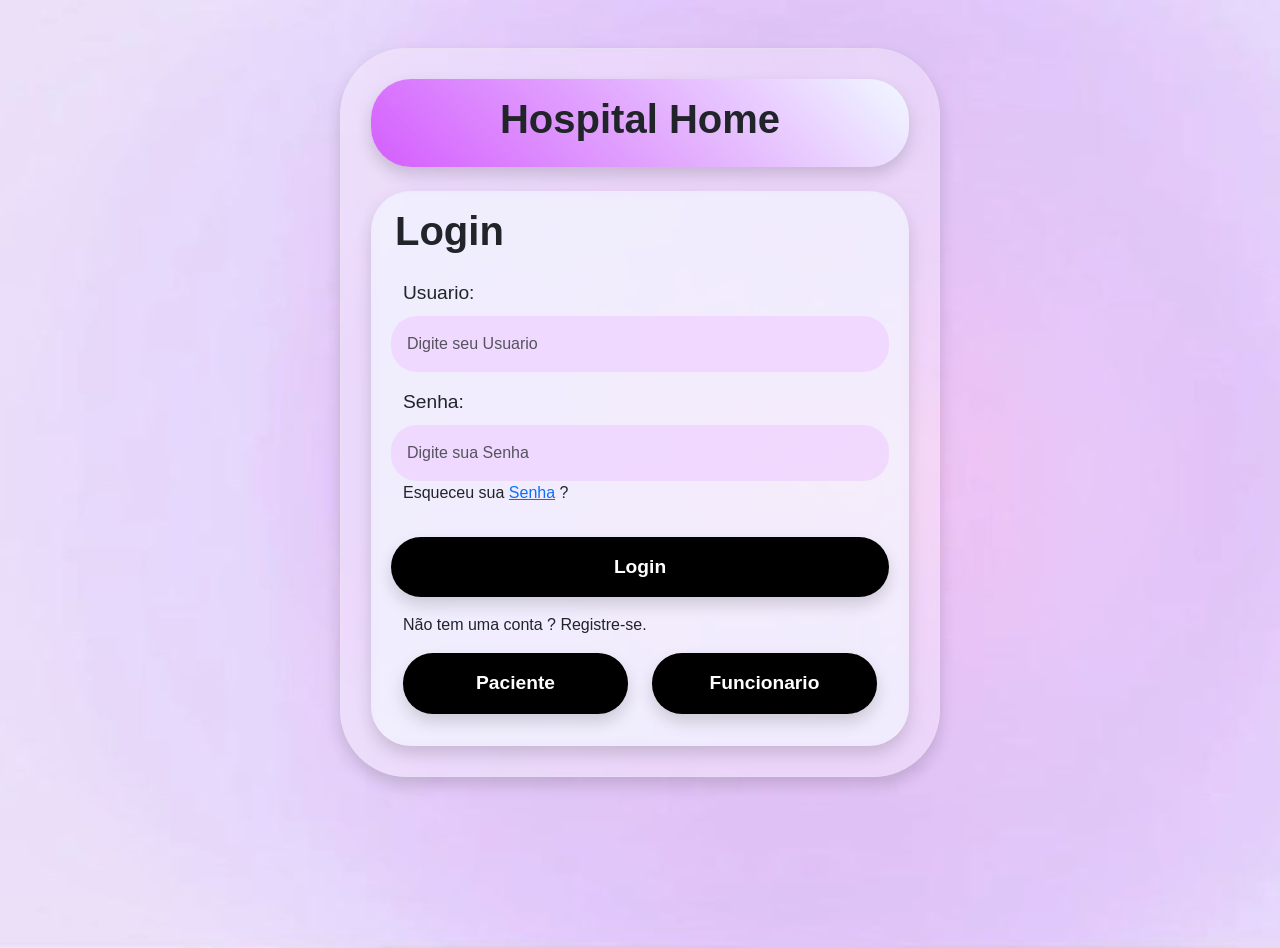
<file: index.html>
<!DOCTYPE html>
<html lang="pt-BR">
<head>
    <meta charset="UTF-8">
    <meta name="viewport" content="width=device-width, initial-scale=1.0">
    <title>Login</title>
    <link rel="shortcut icon" href="/favicon.ico" type="image/x-icon">
    <link href="https://cdn.jsdelivr.net/npm/bootstrap@5.3.8/dist/css/bootstrap.min.css" rel="stylesheet" integrity="sha384-sRIl4kxILFvY47J16cr9ZwB07vP4J8+LH7qKQnuqkuIAvNWLzeN8tE5YBujZqJLB" crossorigin="anonymous">        
    <link rel="stylesheet" href="style.css">
    <link href="https://fonts.cdnfonts.com/css/poppins" rel="stylesheet">

</head>
<body class="vh-100">
    <div class="container shadow mt-5 mb-3 maior">
        <div class="card-box shadow mb-4 p-3 titulo">
            <h1 class="text-center"><strong>Hospital Home</strong></h1>
        </div>
        <div class="card-box shadow p-3 menor ">
            <h1 class="ms-2 login">Login</h1>
            <div class="row  p-3">
                <label class="mb-2">Usuario:</label>
                <input type="text" placeholder="Digite seu Usuario" class="mb-3 p-3 form-control" > 
                <label class="mb-2 ">Senha:</label>
                <input type="password" placeholder="Digite sua Senha" class="p-3 form-control"> 
                <p>Esqueceu sua <a href="#">Senha</a> ?</p>
            </div>
            <div class="row ps-3 pe-3">
                <button class="by text-center p-3 shadow w-100">
                    <a href="./tv/index.html" class="link">Login</a>
                </button>
            </div>

            <div class="row p-3">
                <p>Não tem uma conta ? Registre-se.</p>
                <div class="col-md-6">
                    <button class="by text-center p-3 shadow w-100">
                        <a href="./paciente/index.html" class="link">Paciente</a>
                    </button>
                </div>
                <div class="col-md-6"> 
                    <button class="by text-center p-3 shadow w-100 ">
                        <a href="./funcionario/index.html" class="link">Funcionario</a>
                    </button>
                </div>
            </div>
        </div>
    </div>

</body>



</html>
</file>
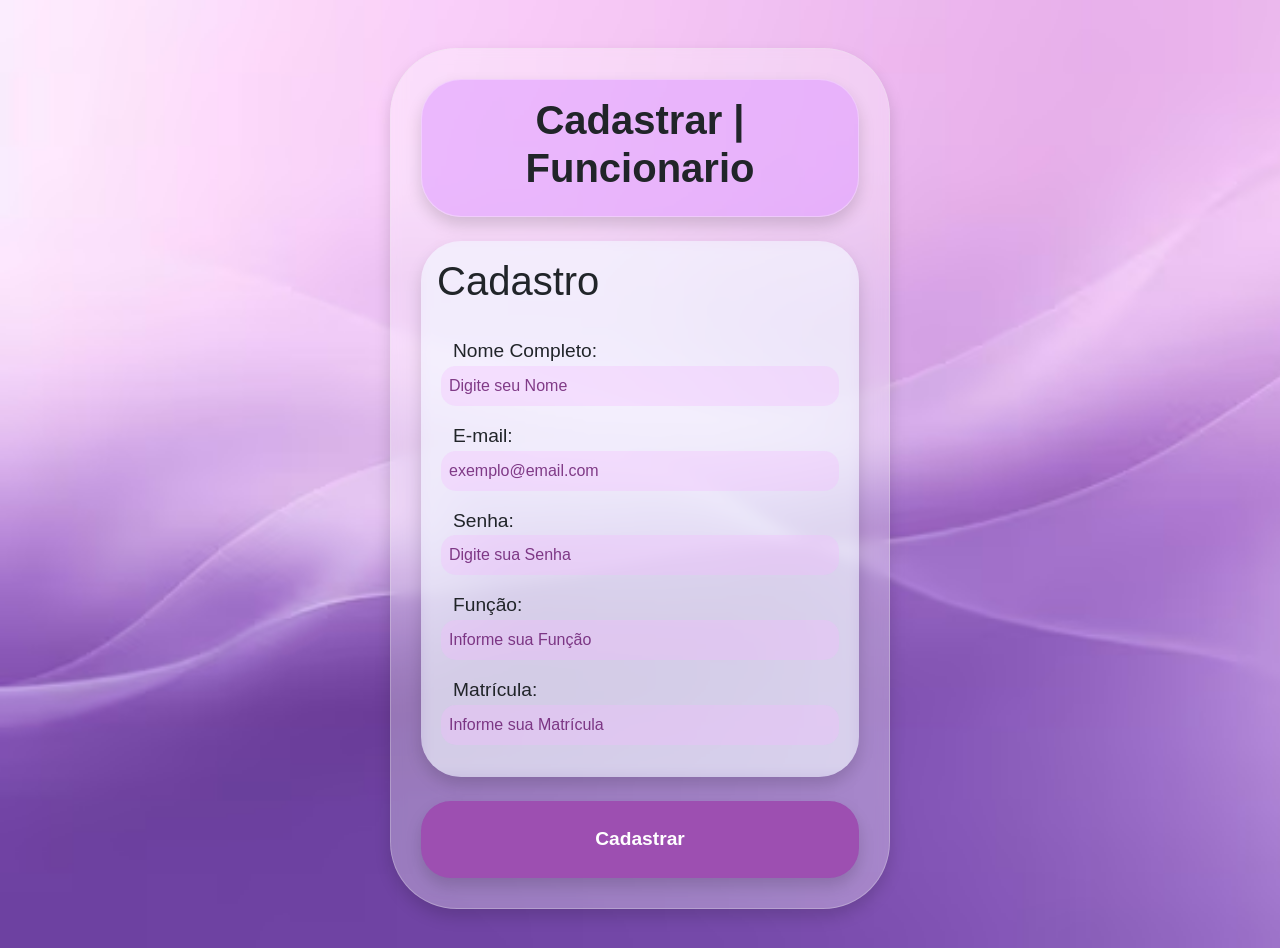
<file: funcionario/index.html>
<!DOCTYPE html>
<html lang="en">
<head>
    <meta charset="UTF-8">
    <meta name="viewport" content="width=device-width, initial-scale=1.0">
    <title>Cadastro | Funcionario</title>
    <link href="https://fonts.cdnfonts.com/css/poppins" rel="stylesheet">
    <link rel="stylesheet" href="style.css">
    <link href="https://cdn.jsdelivr.net/npm/bootstrap@5.3.8/dist/css/bootstrap.min.css" rel="stylesheet" integrity="sha384-sRIl4kxILFvY47J16cr9ZwB07vP4J8+LH7qKQnuqkuIAvNWLzeN8tE5YBujZqJLB" crossorigin="anonymous">        <link rel="stylesheet" href="style.css">
    <link rel="shortcut icon" href="/favicon.ico" type="image/x-icon">
</head>
<body>
    <div class="container shadow mt-5 mb-5">
        <div class="card-box shadow mb-4 p-3 paba">
            <strong><h1 class="text-center titulo">Cadastrar | Funcionario</h1></strong>
        </div>
        <div class="card-box shadow p-3 menor">
            <h1 class="mb-3">Cadastro</h1>
            <div class="row p-3">
                <label>Nome Completo:</label>
                <input type="text" placeholder="Digite seu Nome" class="mb-3 p-2">
                <label>E-mail:</label>
                <input type="email" placeholder="exemplo@email.com" class="mb-3 p-2">
                <label>Senha:</label>
                <input type="password" placeholder="Digite sua Senha" class="mb-3 p-2">
                <label>Função:</label>
                <input type="text" placeholder="Informe sua Função" class="mb-3 p-2">
                <label>Matrícula:</label>
                <input type="text" placeholder="Informe sua Matrícula" class="p-2">
            </div>
        </div>
        <div>
            <button class="text-center shadow p-4 mt-4 w-100 by"><a href="../index.html" class="link">Cadastrar</a></button>
        </div>
    </div>
</body>
</html>
</file>
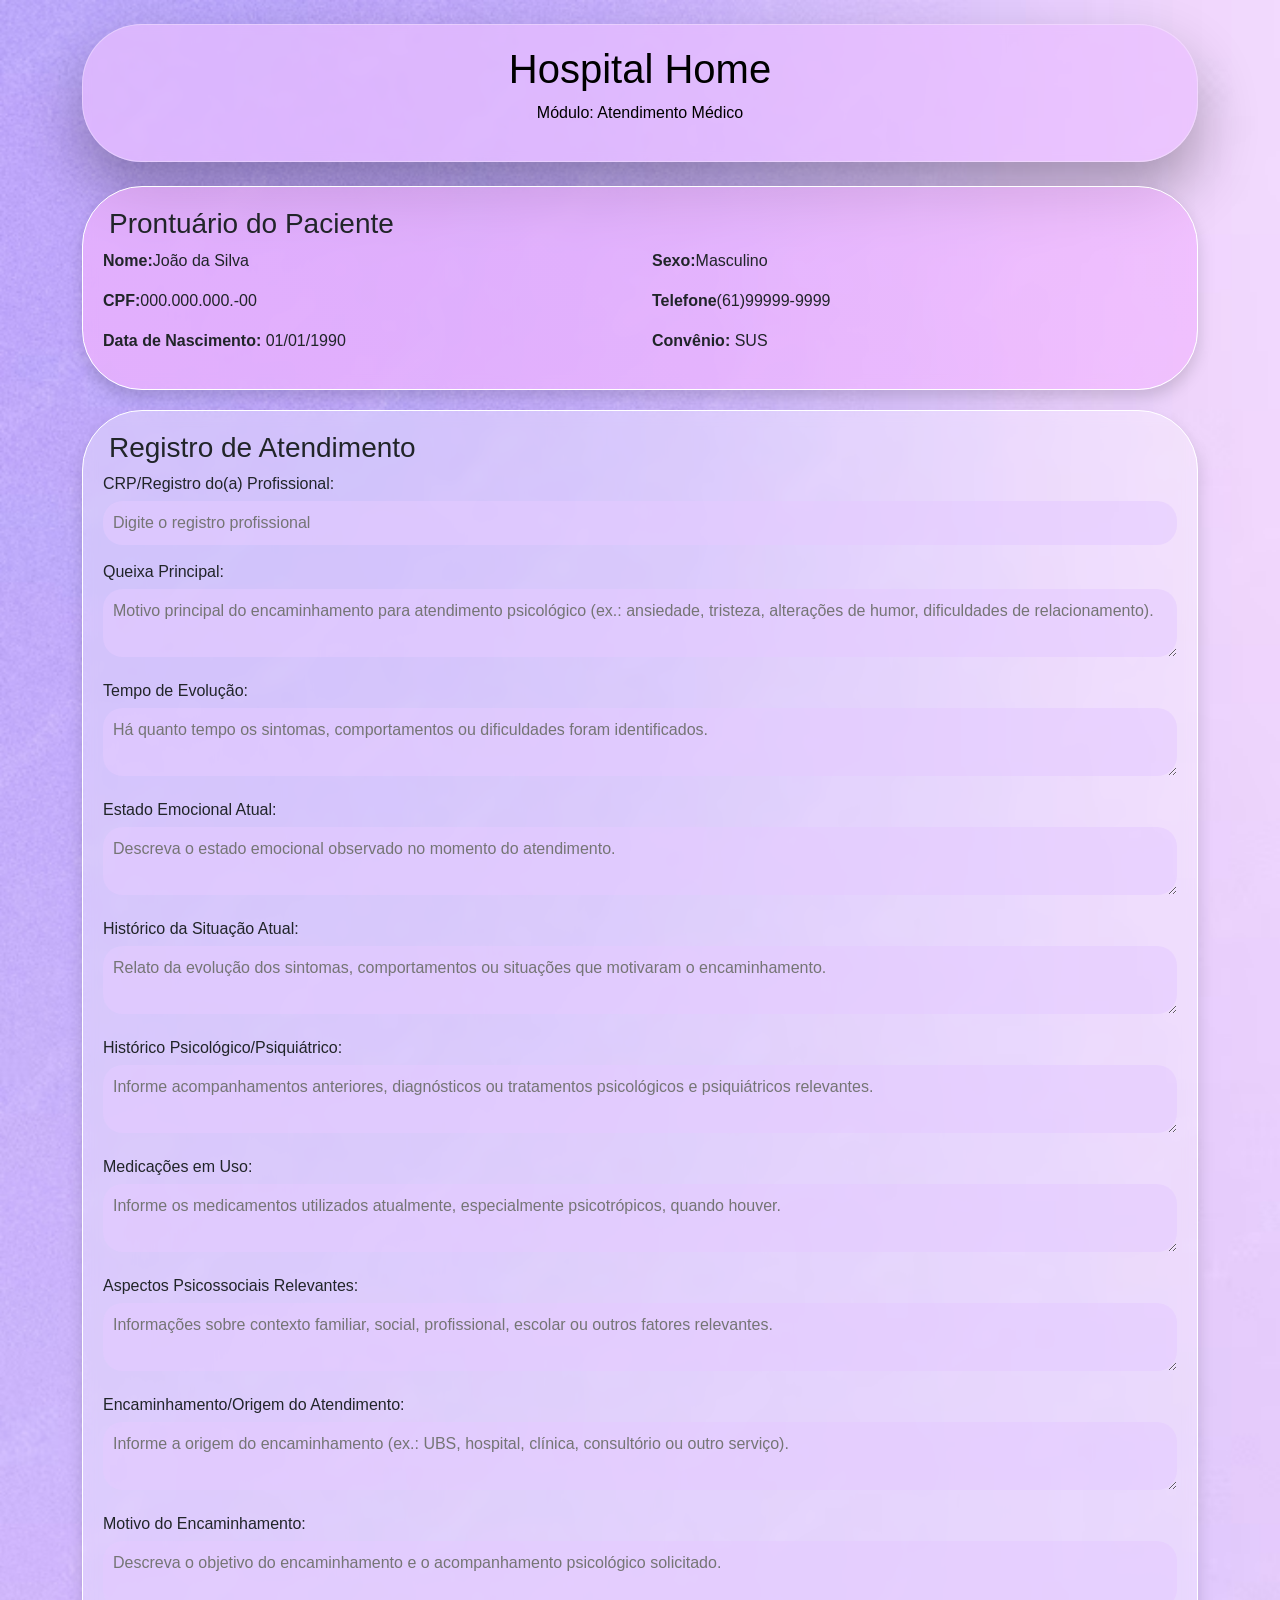
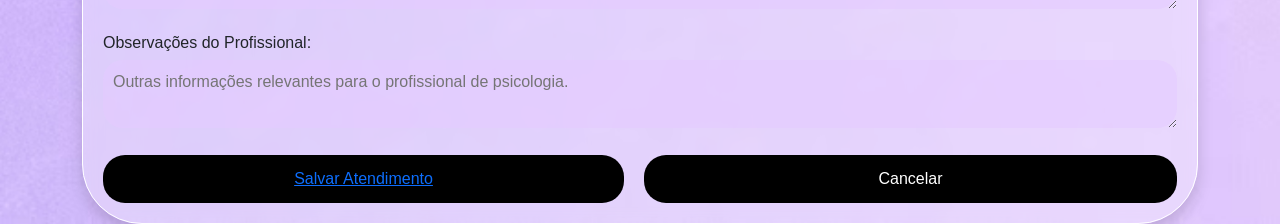
<file: medico/index.html>
<!DOCTYPE html>
<html lang="en">
<head>
    <meta charset="UTF-8">
    <meta name="viewport" content="width=device-width, initial-scale=1.0">
    <link rel="stylesheet" href="style.css">
    <link href="https://fonts.cdnfonts.com/css/poppins" rel="stylesheet">
    <link rel="shortcut icon" href="/Projeto Sentinela/favicon.ico" type="image/x-icon">
    <title>Document</title>
    <link href="https://cdn.jsdelivr.net/npm/bootstrap@5.3.8/dist/css/bootstrap.min.css" rel="stylesheet" integrity="sha384-sRIl4kxILFvY47J16cr9ZwB07vP4J8+LH7qKQnuqkuIAvNWLzeN8tE5YBujZqJLB" crossorigin="anonymous">
</head>
<body>

    <!--
    <header class="topo">
        <h1>Hospital Home</h1>
        <p>Módulo: Atendimento Médico</p>
    </header>
-->

    


    <div id="maior">
    <div class="container mt-4">

        <div class="text-center mb-4">
            <strong><h1>Hospital Home</h1></strong>
            <p>Módulo: Atendimento Médico</p>
        </div>

        <div class="card-box shadow meir">
            <h3>Prontuário do Paciente</h3>

            <div class="row">
                <div class="col-md-6">
                    <p><strong>Nome:</strong>João da Silva</p>
                    <p><strong>CPF:</strong>000.000.000.-00</p>
                    <p><strong> Data de Nascimento:</strong> 01/01/1990</p>
                </div>
                
                <div class="col-md-6">
                    <p><strong>Sexo:</strong>Masculino</p>
                    <p><strong>Telefone</strong>(61)99999-9999</p>
                    <p><strong>Convênio:</strong> SUS</p>
                </div>
            </div>
        </div>
        <div class="card-box shadow ficha">

            <h3>Registro de Atendimento</h3>

            <div class="campo">
                <label>CRP/Registro do(a) Profissional:</label>
                <input type="text" placeholder="Digite o registro profissional">
            </div>
            
            <div class="campo">
                <label>Queixa Principal:</label> 
                <textarea placeholder="Motivo principal do encaminhamento para atendimento psicológico (ex.: ansiedade, tristeza, alterações de humor, dificuldades de relacionamento)."></textarea>
            </div>
            
            <div class="campo">
                <label>Tempo de Evolução:</label> 
                <textarea placeholder="Há quanto tempo os sintomas, comportamentos ou dificuldades foram identificados."></textarea>
            </div>
            
            <div class="campo">
                <label>Estado Emocional Atual:</label> 
                <textarea placeholder="Descreva o estado emocional observado no momento do atendimento."></textarea>
            </div>
            
            <div class="campo">
                <label>Histórico da Situação Atual:</label> 
                <textarea placeholder="Relato da evolução dos sintomas, comportamentos ou situações que motivaram o encaminhamento."></textarea>
            </div> 
            
            
            <div class="campo">
                <label>Histórico Psicológico/Psiquiátrico:</label> 
                <textarea placeholder="Informe acompanhamentos anteriores, diagnósticos ou tratamentos psicológicos e psiquiátricos relevantes."></textarea>
            </div> 

            
            <div class="campo">
                <label>Medicações em Uso:</label> 
                <textarea placeholder="Informe os medicamentos utilizados atualmente, especialmente psicotrópicos, quando houver."></textarea>
            </div> 

            
            <div class="campo">
                <label>Aspectos Psicossociais Relevantes:</label> 
                <textarea placeholder="Informações sobre contexto familiar, social, profissional, escolar ou outros fatores relevantes."></textarea>
            </div> 

            
            <div class="campo">
                <label>Encaminhamento/Origem do Atendimento:</label> 
                <textarea placeholder="Informe a origem do encaminhamento (ex.: UBS, hospital, clínica, consultório ou outro serviço)."></textarea>
            </div> 

            
            <div class="campo">
                <label>Motivo do Encaminhamento:</label> 
                <textarea placeholder="Descreva o objetivo do encaminhamento e o acompanhamento psicológico solicitado."></textarea>
            </div> 


            <div class="campo">
                <label>Observações do Profissional:</label> 
                <textarea placeholder="Outras informações relevantes para o profissional de psicologia."></textarea>
            </div> 
            
            <div class="botoes">
                <button class="btn-salvar"><a href="../prescrição/index.html">Salvar Atendimento</a></button>
                <button class="btn-secundario">Cancelar</button>
            </div>           

        </div>
    </div>
    </div>

</body>
</html>
</file>
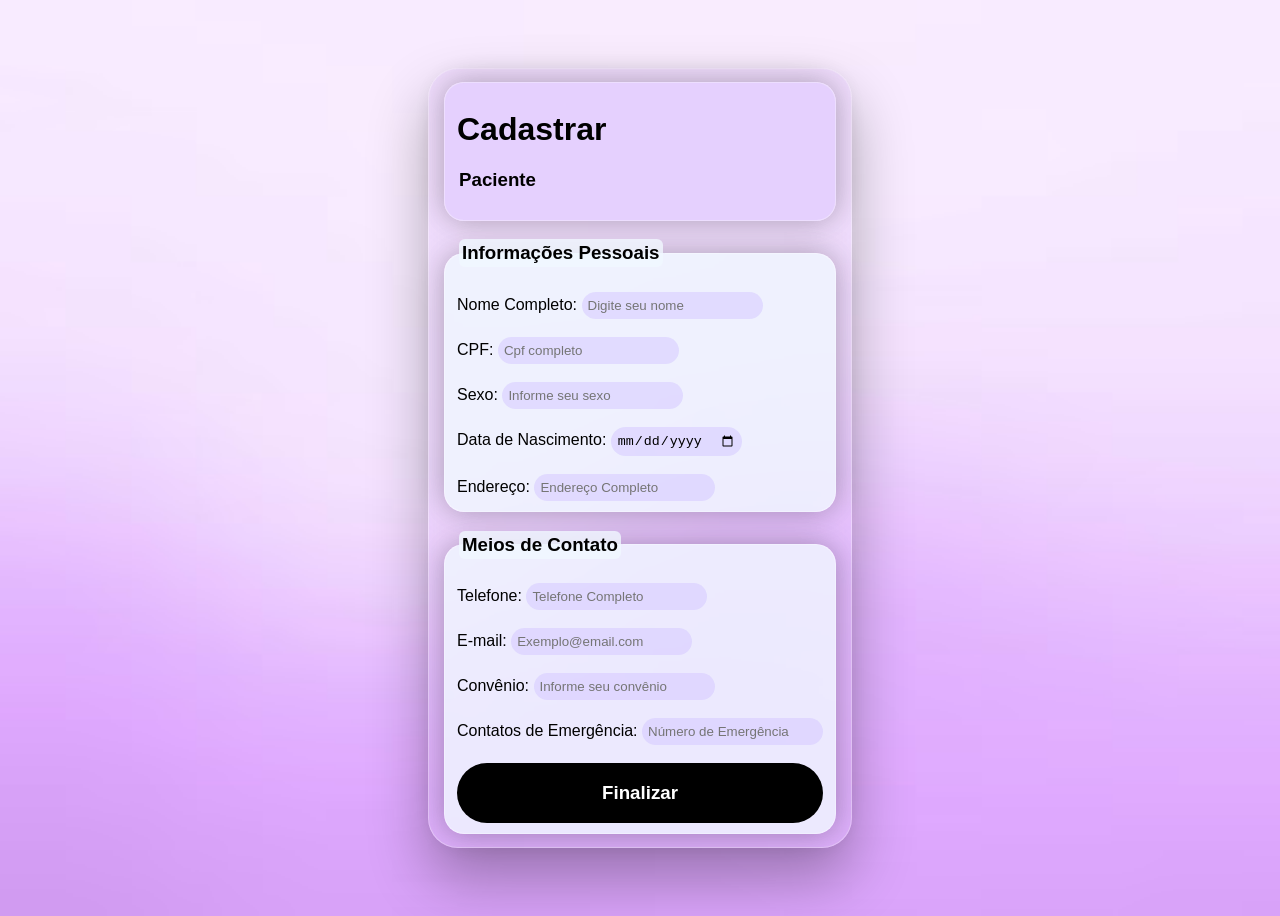
<file: paciente/index.html>
<!DOCTYPE html>
<html lang="en">
<head>
    <meta charset="UTF-8">
    <meta name="viewport" content="width=device-width, initial-scale=1.0">
    <title>Projeto Sentinela</title>
    <link rel="stylesheet" href="style.css">
    <link rel="shortcut icon" href="/Projeto Sentinela/favicon.ico" type="image/x-icon">
    <link href="https://fonts.cdnfonts.com/css/poppins" rel="stylesheet">
    <link rel="shortcut icon" href="/Projeto Sentinela/favicon.ico" type="image/x-icon">
                

</head>
<body>
   <div>

        <form>
            <fieldset id="maior">

            <fieldset id="titulo">
                <div><h1>Cadastrar</h1></div>
                <div id="legenda1"><legend><h3>Paciente</h3></legend></div>
            </fieldset>
            
            <fieldset id="paba">
                <legend><h3 id="legenda2">Informações Pessoais</h3></legend>

                <div>
                    <label>Nome Completo:</label> <input type="text" placeholder="Digite seu nome">
                   
                </div>
                <br>
                <div>
                    <label>CPF: </label>  <input type="Number" placeholder="Cpf completo">
                
                </div>
                <br>
                <div>
                    <label>Sexo:</label> <input type="text" placeholder="Informe seu sexo"> 
                </div>
                <br>
                <div>
                    <label>Data de Nascimento:</label>  <input type="date"> 
                </div>
                <br>
                <div>
                    <label>Endereço:</label>  <input type="text" placeholder="Endereço Completo">
                </div>
            </fieldset>
            
            <fieldset id="saba">
                <legend ><h3 id="legenda3">Meios de Contato</h3></legend>

                <div>
                    <label>Telefone:</label> <input type="number" placeholder="Telefone Completo">
                </div>
                <br>
                <div>
                    <label>E-mail:</label> <input type="email" placeholder="Exemplo@email.com">
                </div>
                <br>
                <div>
                    <label>Convênio:</label>  <input type="text" placeholder="Informe seu convênio">
                </div>
                <br>
                <div>
                    <label>Contatos de Emergência:</label> <input type="number" placeholder="Número de Emergência">
                </div>
                <br>
                <a href="../index.html" id="finalizar"><h3  > Finalizar </h3></a>

            </fieldset>
            
            </fieldset>

        </form>
    </div>
</body>
</html>
</file>
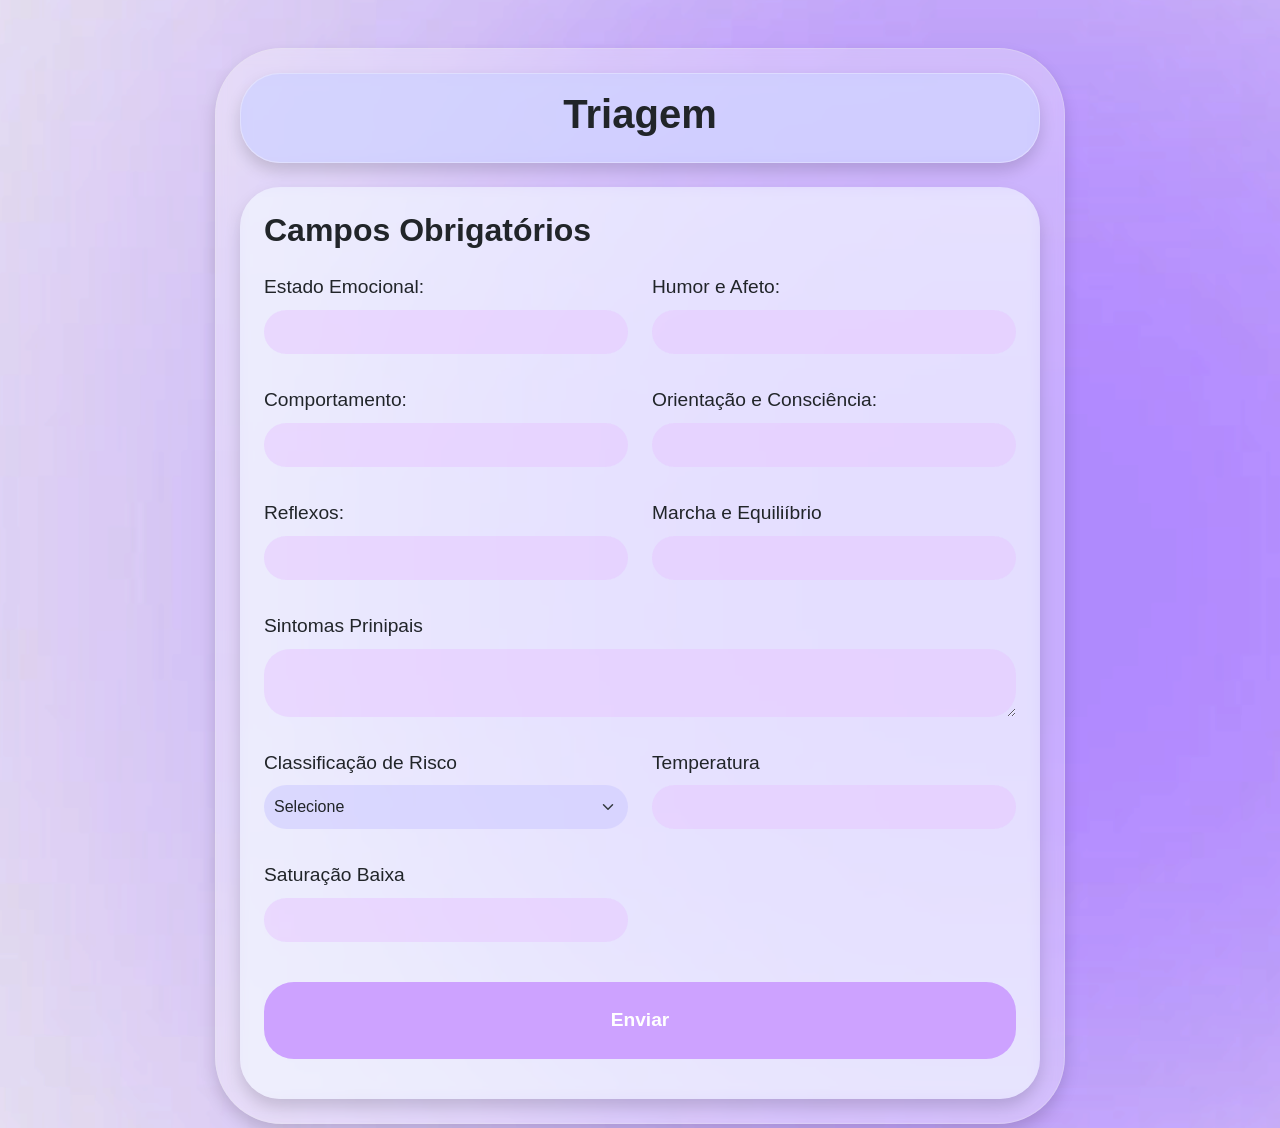
<file: triagem/index.html>
<!DOCTYPE html>
<html lang="en">
<head>
    <meta charset="UTF-8">
    <meta name="viewport" content="width=device-width, initial-scale=1.0">
    <title>Triagem</title>
    <link href="https://cdn.jsdelivr.net/npm/bootstrap@5.3.8/dist/css/bootstrap.min.css" rel="stylesheet" integrity="sha384-sRIl4kxILFvY47J16cr9ZwB07vP4J8+LH7qKQnuqkuIAvNWLzeN8tE5YBujZqJLB" crossorigin="anonymous">
    <link href="https://fonts.cdnfonts.com/css/poppins" rel="stylesheet">
    <link rel="stylesheet" href="style.css">
</head>
<body>
    <div class="container mt-5 mb-3 shadow p-4">

        <div class="card-box shadow p-3 titulo">
            <h1 class="text-center"><strong>Triagem</strong></h1>
        </div>

        <div class="card-box shadow mt-4 p-4 paba">
            <h2 class="tp">Campos Obrigatórios</h2>
            <div class="row">
                <div class="col-md-6 mb-3 mt-3">
                    <label class="form-label">Estado Emocional:</label>
                    <input type="text" class="form-control">
                </div>
                <div class="col-md-6 mb-3 mt-3">
                    <label class="form-label">Humor e Afeto: </label>
                    <input type="text" class="form-control">
                </div>
            </div>

            <div class="row">
                <div class="col-md-6 mb-3 mt-3">
                    <label class="form-label">Comportamento:</label>
                    <input type="text" class="form-control">
                </div>
                <div class="col-md-6 mb-3 mt-3">
                    <label class="form-label">Orientação e Consciência:</label>
                    <input type="text" class="form-control">
                </div>
            </div> 

            <div class="row">
                <div class="col-md-6 mb-3 mt-3">
                    <label class="form-label">Reflexos: </label>
                    <input type="text" class="form-control">
                </div>
                <div class="col-md-6 mb-3 mt-3">
                    <label class="form-label">Marcha e Equiliíbrio </label>
                    <input type="text" class="form-control">
                </div>
            </div> 
            <div class="row">
                <div class="col-md-12 mb-3 mt-3">
                    <label class="form-label">Sintomas Prinipais</label>
                    <textarea class="form-control"></textarea>
                </div>
            </div>

            <div class="row">
                <div class="col-md-6 mb-3 mt-3">
                    <label class="form-label">Classificação de Risco</label>
                    <select class="form-select">
                        <option selected disabled> Selecione</option>
                        <option class="bl">Não urgente</option>
                        <option class="gr">Pouco Urgente</option>
                        <option class="yl">Urgente</option>
                        <option class="lr">Muito Urgente</option>
                        <option class="rd">Emergência</option>
                    </select>
                </div>

                <div class="col-md-6  mt-3 mb-3">
                    <label class="form-label">Temperatura</label>
                    <input type="number" class="form-control">
                </div>
            </div>
            <div class="row">
                <div class="col-md-6 mb-3 mt-3">
                    <label class="form-label">Saturação Baixa</label>
                    <input type="number" class="form-control">
                </div>
            </div>

            <div class="row">
                <div class="mb-3 mt-4">
                    <button class="button w-100 p-4 by"><a href="../medico/index.html" class="link">Enviar</a></button>
                </div>
            </div>

    </div>
    
</body>
</html>
</file>
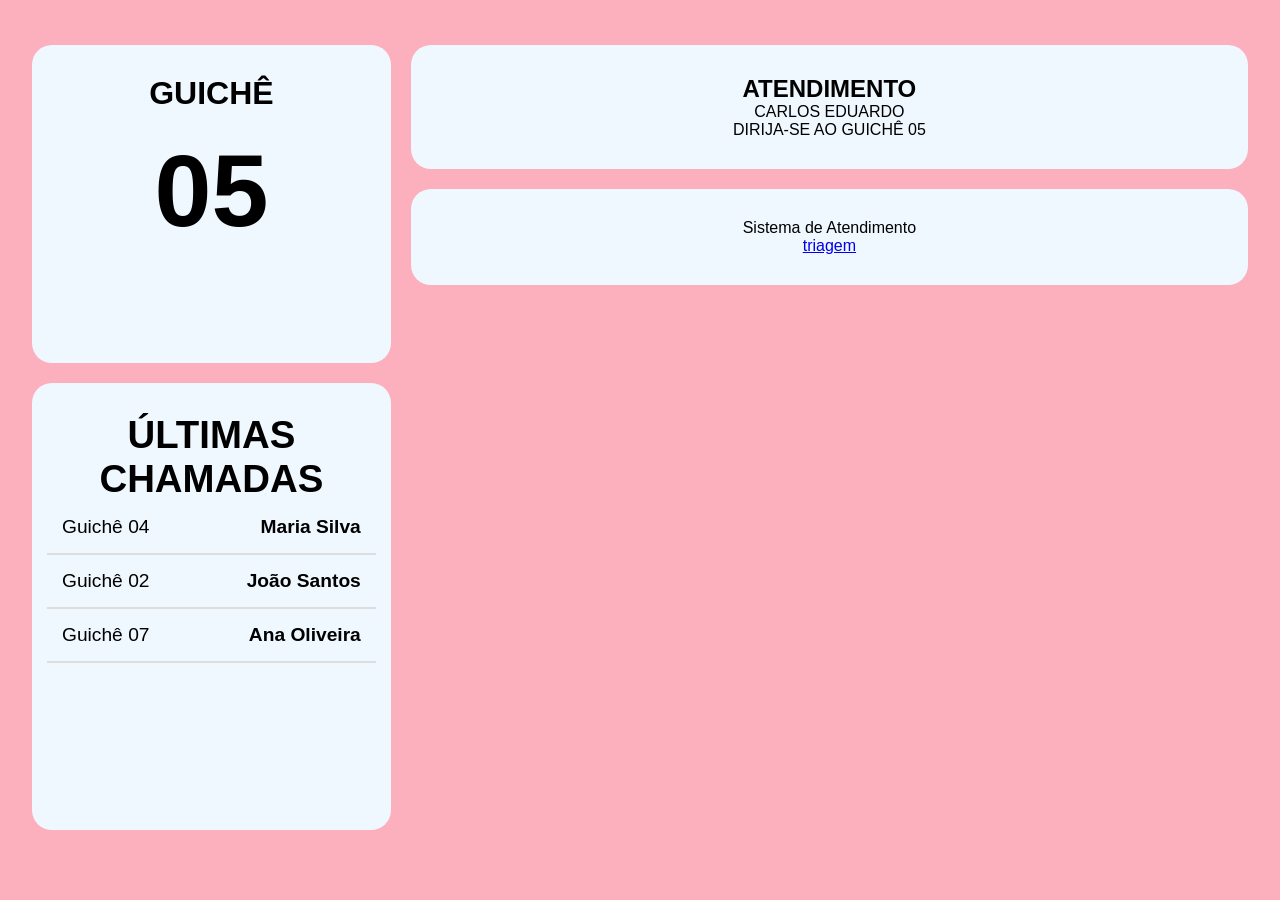
<file: tv/index.html>
<!DOCTYPE html>
<html lang="pt-BR">
<head>
    <meta charset="UTF-8">
    <meta name="viewport" content="width=device-width, initial-scale=1.0">
    <title>TV - Painel de Atendimento</title>
    <link rel="stylesheet" href="style.css">
</head>


<body>
    <main class="painel">
        <section class="lado-esquerdo">


            <!-- Guichê -->
            <div class="card guiche">


                <h2>GUICHÊ</h2>




                <div class="numero">
                    05
                </div>
            </div>
             <!-- Últimas chamadas -->
            <div class="card historico">


                <h2>ÚLTIMAS CHAMADAS</h2>
                <div class="chamada">
                    <span>Guichê 04</span>
                    <strong>Maria Silva</strong>
                </div>
                <div class="chamada">
                    <span>Guichê 02</span>
                    <strong>João Santos</strong>
                </div>
                <div class="chamada">
                    <span>Guichê 07</span>
                    <strong>Ana Oliveira</strong>
                </div>
            </div>
        </section>
            <!-- LADO DIREITO -->
        <section class="lado-direito">
            <!-- Chamada atual -->
            <div class="card chamada-atual">


                <h2>ATENDIMENTO</h2>


                <p class="nome">
                    CARLOS EDUARDO
                </p>


                <p class="mensagem">
                    DIRIJA-SE AO GUICHÊ 05
                </p>
            </div>
             <!-- Rodapé -->
            <div class="card rodape">
                <p>Sistema de Atendimento</p>
                <a href="../triagem/index.html">triagem</a>
            </div>


        </section>






    </main>


</body>
</html>
</file>
<file: style.css>
body{
    height: 100vh;
    background-image: url(pp.jpg);
    font-family: 'Poppins', sans-serif; 
    background-repeat: no-repeat;
    background-size: cover;
}

.link{
    color: white;
    text-decoration: none;
    font-size: larger;
    font-weight: bold;
}

.login{
    font-weight: 600;
}

.maior{
    max-width: 600px;
    backdrop-filter:  blur(7px);
    border-radius: 67px;
    padding: 30px;
    border: 1px, solid rgba(233, 233, 233, 0.3);
    background-color: rgb(255, 255, 255, 0.3); 
}


.menor{
    background-color: rgba(240, 248, 255, 0.5);
    border-radius: 40px;
    backdrop-filter: blur(7px);
}

.titulo{
    background-image: linear-gradient(45deg, rgba(195, 0, 255, 0.575), aliceblue);
    border-radius: 40px;
}

.form-control{
    border-radius: 26px;
    border: none;
    background-color: rgba(238, 202, 255, 0.562);
    transition: all 0.3s ease-in-out;
    outline: none;
}

.form-control:hover{
    background-color: rgba(93, 32, 143, 0.4);
    box-shadow: 0px 0px 9px white;
}

.form-control:focus{
    background-color: rgba(176, 154, 190, 0.562);
    color: white;
}

label{
    font-size: larger;
    font-weight:440;
}

.by{
    border-radius: 30px;
    background-color: black;
    border: none;
    transition:  all 0.3s ease-in-out;
}

.by:hover{
    scale: 1.07;
    background-color: rgb(0, 0, 97);
    color: aliceblue;
}

::-webkit-input-placeholder{
    color: rgba(0, 0, 0, 0.6);
}
</file>
<file: funcionario/style.css>
body{
    height: 100vh;
    background-image: url(roxinho.avif);
    font-family: 'Poppins', sans-serif; 
    background-repeat: no-repeat;
    background-size: cover;
}

.container{
    max-width: 500px;
    backdrop-filter:  blur(7px);
    border-radius: 67px;
    padding: 30px;
    border: 1px, solid rgba(233, 233, 233, 0.3);
    background-color: rgb(255, 255, 255, 0.3);
}

.paba{
    background-color: rgba(223, 154, 255, 0.555);
    border-radius: 40px;
    border: 1px, solid rgba(255, 255, 255, 0.3);
}

.titulo{
    font-weight: 600;
}

label{
    font-weight: 440;
    font-size: larger;
}

.by{
    border-radius: 30px;
    background-color: rgb(157, 79, 177);
    border: none;
    transition:  all 0.3s ease-in-out;
}

.by:hover{
    scale: 1.07;
    background-color: rgb(0, 0, 97);
    color: aliceblue;
}

.link{
    color: white;
    text-decoration: none;
    font-size: larger;
    font-weight: bold;
}

.menor{
    background-color: rgba(240, 248, 255, 0.5);
    border-radius: 40px;
    backdrop-filter: blur(7px);
}

input{
    border-radius: 15px;
    border: none;
    background-color: rgba(241, 187, 255, 0.322);
    transition: all 0.3s ease-in-out;
    outline: none;
}

input:hover{
    background-color: rgba(226, 176, 255, 0.4);
}

input:focus{
    background-color: rgba(245, 170, 255, 0.562);
    color: white;
}

::-webkit-input-placeholder{
    color: rgba(100, 20, 107, 0.808);
}
</file>
<file: medico/style.css>
body{
    background-image: url(linda.avif);
    height: 200vh;
    background-size: cover;
    background-repeat: no-repeat;
}


.topo{
    background-image: linear-gradient(45deg, rgb(214, 112, 255), aliceblue);
    color: white;
    padding: 15px;
    text-align: center;
    font-family: 'Poppins', sans-serif;
}

.text-center{
    color: rgb(0, 0, 0);
    text-align: center;
    /* define cor de fundo*/
    background-color: rgba(234, 190, 255, 0.7);
    /* define cor e estilo da borda*/
    border: 1px, solid rgba(255, 255, 255, 0.3);
    border-radius: 60px;
    /* cria uma sombra atras do objeto*/
    box-shadow: 0px 30px 60px hsl(0, 0%, 0%, 0.3);
    /* cria um efeito de blur nos objetos que estão atras */
    backdrop-filter: blur(4px);
    padding: 20px;
    font-family: 'Poppins', sans-serif;
}

.card-box{
    background-color: rgba(255, 255, 255, 0.3);
    padding: 20px;
    margin-bottom: 20px;
    border-radius: 60px;
    box-shadow: 0px 0px 15px rgba(0, 0, 0, 0.1);
    font-family: 'Poppins', sans-serif;
    backdrop-filter: blur(7px);
    border: 1px solid white;
}

h3{
    margin-bottom: 15px;
    margin-left: 6px;
}

.campo{
    margin-bottom: 15px;
}

.campo label{
    font-weight: light;
    display: block;
    margin-bottom: 5px;
}

input, textarea{
    width: 100%;
    padding: 10px;
    border: 1px, solid, rgb(184, 4, 255);
    border-radius: 20px;
    outline: none;
    background-color: rgba(229, 202, 255, 0.562);
    border: none;
    transition: background-color 0.2s ease-in-out;
}

input:hover{
    background-color: rgba(238, 170, 255, 0.562)
}

textarea:hover{
    background-color: rgba(217, 150, 255, 0.562);
}

textarea{
    height: 100%;
}

.botoes{
    display: flex;
    gap: 20px;
    margin-top: 20px;
}

.btn-salvar{
    border-radius: 22px;
    flex:1;
    background-color: black;
    color: white;
    border: none;
    transition: scale 0.2s ease-in-out, color 0.2s ease-in-out;
}

.btn-secundario{
    flex: 1;
    padding: 12px;
    color: white;
    border: none;
    border-radius: 22px;
    background-color: black;
    transition: scale 0.2s ease-in-out, color 0.2s ease-in-out;
}

.btn-salvar:hover{
    scale: 1.1;
    color: rgb(203, 114, 255);
}

.btn-secundario:hover{
    scale: 1.1;
    color: rgb(235, 154, 255);
}

.meir{
    background-image: linear-gradient(45deg, rgba(251, 148, 255, 0.4), rgba(232, 141, 255, 0.4));
}

.nda{
    background-image: linear-gradient(180deg, rgba(242, 175, 255, 0.6), rgba(255, 255, 255, 0.3));
}
</file>
<file: paciente/style.css>
body{
    height: 100vh;
    /* define a imagem de fundo*/
    background-image: url(supreme-purple-abstract-creative-background-design_851755-255375.avif);
    /* define a fonte das letras*/
    font-family: 'Poppins', sans-serif; 
    /* centraliza os itens na tela */  
    display: flex;
    align-items: center;
    justify-content: center;   
    background-size: cover;                          
}

#maior{
    /* define cor de fundo*/
    background-color: rgba(223, 193, 248, 0.349);
    /* define cor e estilo da borda*/
    border: 1px, solid rgba(255, 255, 255, 0.3);
    border-radius: 30px;
    /* cria uma sombra atras do objeto*/
    box-shadow: 0px 30px 60px rgba(0, 0, 0, 0.3);
    /* cria um efeito de blur nos objetos que estão atras */
    backdrop-filter: blur(7px);
    padding: 13px;
}

#titulo{
    /* define cor de fundo*/
    background-color: rgba(225, 202, 255, 0.719);
    /* define cor e estilo da borda*/
    border: 1px, solid rgba(255, 255, 255, 0.3);
    border-radius: 20px;
    /* cria uma sombra atras do objeto*/
    box-shadow: 0px 0px 30px hsl(0, 0%, 0%, 0.3);
}

#paba{
    /* define cor de fundo*/
    background-color: rgb(240, 248, 255, 0.8);
    /* define cor e estilo da borda*/
    border: 1px, solid rgba(255, 255, 255, 0.3);
    border-radius: 20px;
    /* cria uma sombra atras do objeto*/
    box-shadow: 0px 0px 30px hsla(0, 0%, 0%, 0.3);
}

#saba{
    /* define cor de fundo*/
    background-color: rgb(240, 248, 255, 0.8);
    /* define cor e estilo da borda*/
    border: 1px, solid rgba(255, 255, 255, 0.3);
    border-radius: 20px;
    /* cria uma sombra atras do objeto*/
    box-shadow: 0px 0px 30px hsla(0, 0%, 0%, 0.3);
}
input{
   /* define cor de fundo*/
    background: rgba(212, 202, 255, 0.562);
    padding: 4px;
    /* define cor e estilo da borda*/
    border-radius: 20px;
    border-color: rgb(0, 0, 0, 0.0);
    /* remove as linhas de borda da caixa de texto */
    outline: none;
    transition: background-color 0.2s;
}
input:hover{
    background-color:  rgba(158, 154, 190, 0.562);
}


#finalizar{
    /* define cor de fundo*/
    background-color: black;
    /* define cor e estilo da borda*/
    border-radius: 30px;
    /* centraliza os itens na tela */  
    align-items: center;
    display: flex;
    justify-content: center;
    /* define a cor do texto */
    color: white;
    /* remove todas as decorações do texto */
    text-decoration: none;
    transition: scale 0.2s ease-in-out, color 0.2s ease-in-out;
}

#finalizar:hover{
    scale: 1.08;
    color: rgb(150, 21, 255);

}

#legenda2{
    /* define cor de fundo*/
    background: rgba(240, 248, 255, 0.8);
    /* define cor e estilo da borda*/
    border-radius: 6px;
    border-color: rgb(0, 0, 0, 0.0);
    /* remove as linhas de borda da caixa de texto */
    outline: none;
    padding: 3px;
}

#legenda3{
    /* define cor de fundo*/
    background: rgba(240, 248, 255, 0.8);
    /* define cor e estilo da borda*/
    border-radius: 6px;
    border-color: rgb(0, 0, 0, 0.0);
    /* remove as linhas de borda da caixa de texto */
    outline: none;
    padding: 3px;
}
</file>
<file: triagem/style.css>
body{
    background-image: url(baixados.png);
    height: 120vh;
    background-repeat: no-repeat;
    background-size: cover;
    font-family: 'Poppins', sans-serif; 
}

.container{
    max-width: 850px;
    border-radius: 67px;
    padding: 30px;
    border: 1px, solid rgba(233, 233, 233, 0.3);
    backdrop-filter: blur(7px);
    background-color: rgb(255, 255, 255, 0.3); 
}
.card-box{
    background-color: rgba(240, 248, 255, 0.5);
    border-radius: 40px;
    backdrop-filter: blur(7px);
}

.titulo{
    background-color: rgba(202, 205, 255, 0.719);
    border: 1px, solid rgba(255, 255, 255, 0.3);
    border-radius: 40px;
    box-shadow: 0px 0px 30px hsl(0, 0%, 0%, 0.3);
}

.tp{
    font-weight: 600;
}

.form-control{
    padding: 10px;
    border-radius: 26px;
    border: none;
    background-color: rgba(231, 202, 255, 0.562);
    transition: all 0.3s ease-in-out;
    outline: none;
}

.form-select{
    border-radius: 26px;
    border: none;
    background-color: rgba(205, 202, 255, 0.562);
    transition: all 0.3s ease-in-out;
    outline: none;
    padding: 10px;
}

.form-control:hover{
    background-color: rgba(71, 32, 143, 0.4);
}

.form-control:focus{
    background-color: rgba(180, 154, 190, 0.562);
    color: white;
}
.form-select:hover{
    background-color: rgba(65, 32, 143, 0.4);
}

.form-select:focus{
    background-color: rgba(162, 154, 190, 0.562);
    color: white;
}

.by{
    border-radius: 30px;
    background-color: #cda2ff;
    border: none;
    transition:  all 0.3s ease-in-out;
    color: aliceblue;
}

.by:hover{
    scale: 1.07;
    background-color: rgb(136, 40, 180);
    color: aliceblue;
}

::-webkit-input-placeholder{
    color: rgba(0, 0, 0, 0.6);
}

label{
    font-size: larger;
    font-weight:440;
}

.link{
    color: white;
    text-decoration: none;
    font-size: larger;
    font-weight: bold;
}
</file>
<file: tv/style.css>
*{
    margin: 0;
    padding: 0;

}

body{
    font-family: Arial, sans-serif;
    background-color: #fcb0bd;
    min-height: 100vh;
    /* Ativa o flexbox */
    display: flex;
    /* Centraliza o painel horizontal */
    justify-content: center;
    /* Centraliza o painel vertical */
    align-items: center;
}


.painel{
    /* Ocupa 95% da largura */
    width: 95vw;
    height: 90vh;
    display: flex;
    gap:20px
}


.lado-esquerdo{
    width: 30%;
    display: flex;
    flex-direction: column;
    gap: 20px;
}
.lado-direito{
    width: 70%;
    display: flex;
    flex-direction: column;
    gap: 20px;
}


.card{
background-color: aliceblue;
border-radius: 20px;
padding: 30px;
display: flex;
flex-direction: column;
align-items: center;
text-align: center;
    
}

.guiche {
height: 40%;
}

.guiche h2{
font-size: 2.5vw;
}

.numero {
font-size: 8vw;
font-weight: bold;
margin-top: 20px;
}

.historico {
height: 60%;
justify-content: flex-start;
}

.historico {
font-size: 2vw;
margin-bottom: 25px;
}

.chamada {
width: 100%;
display: flex;
justify-content: space-between;
padding: 15px;
border-bottom: 2px solid #ddd;
font-size: 1.5vw;
}
</file>
